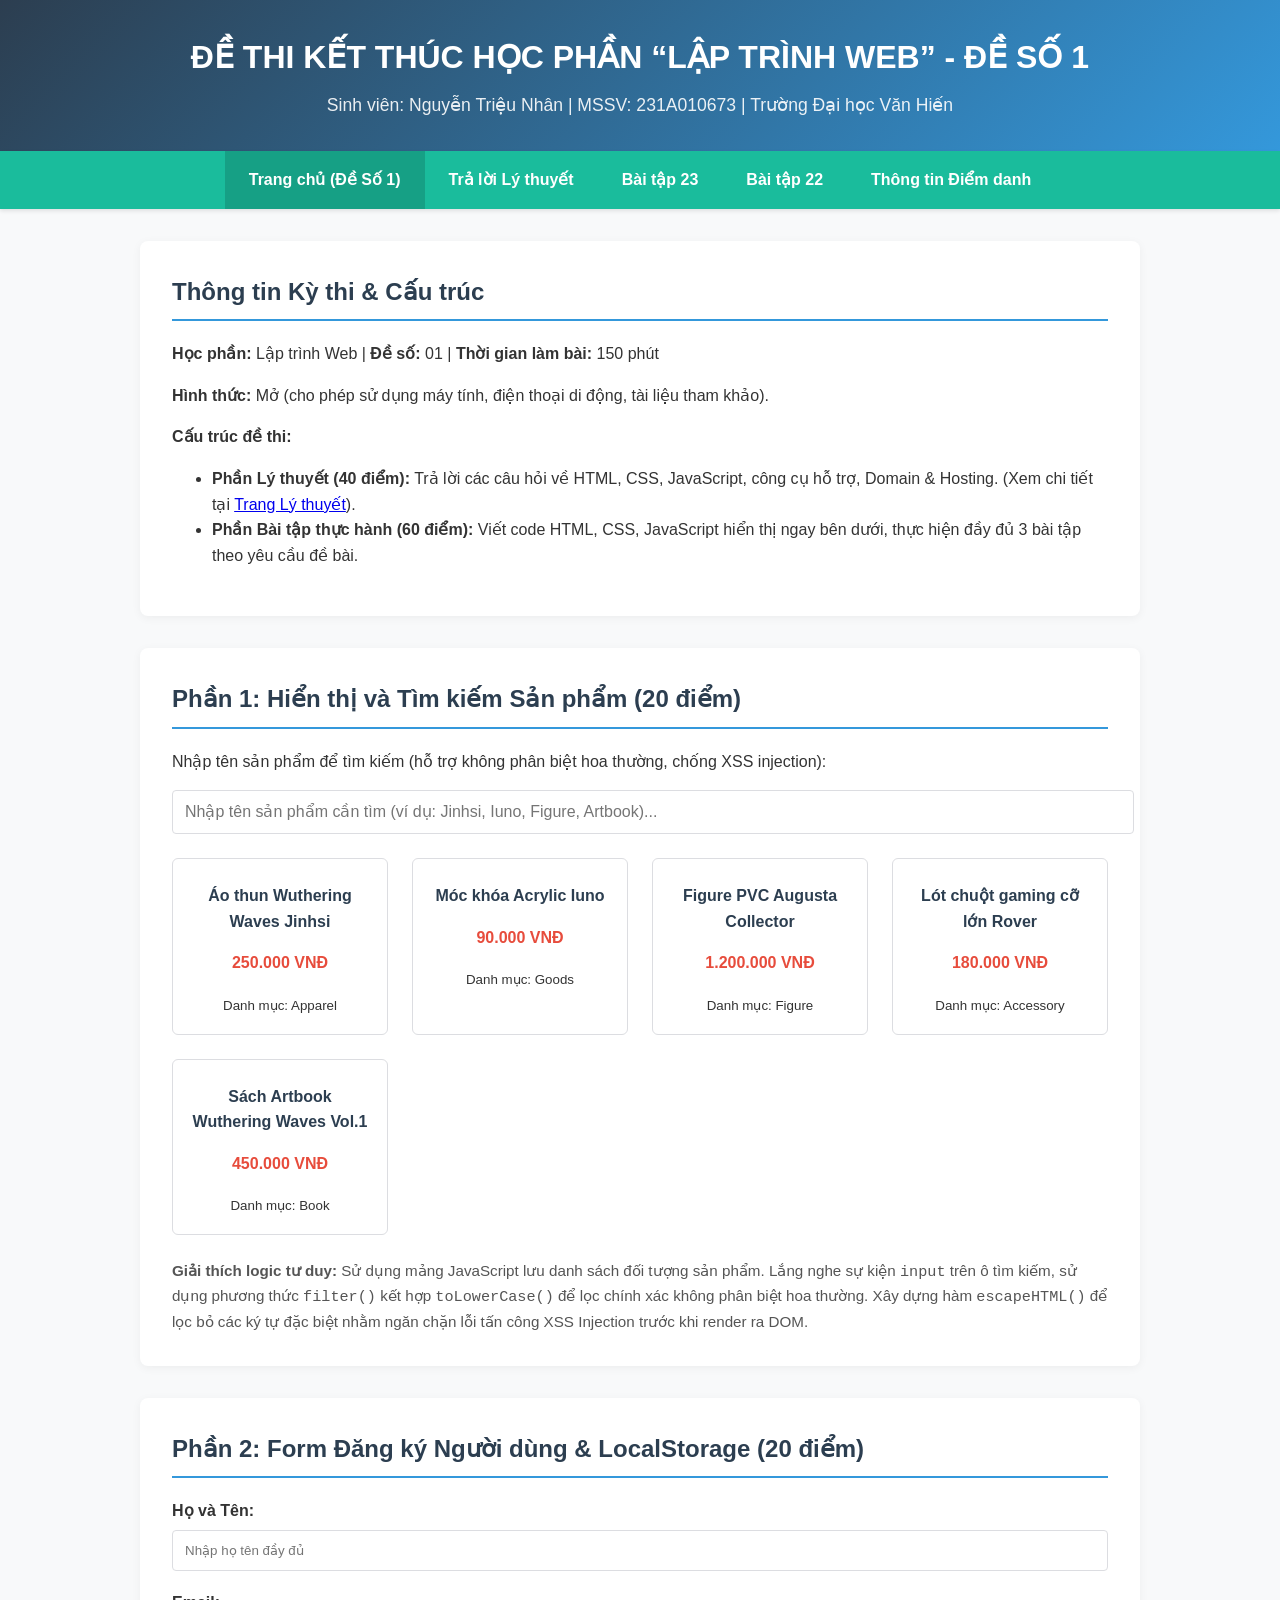
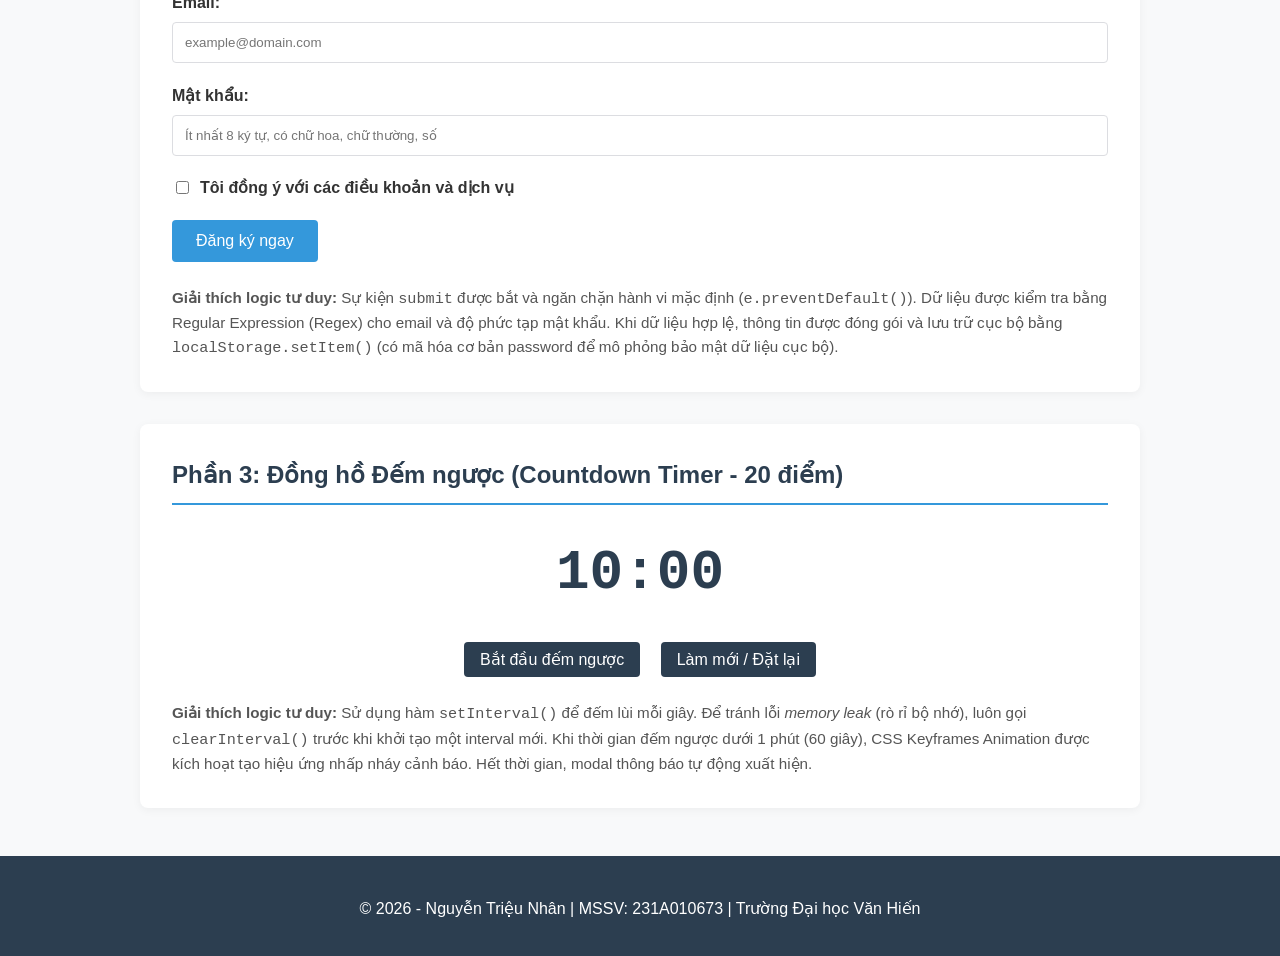
<file: index.html>
<!DOCTYPE html>
<html lang="vi">
<head>
    <meta charset="UTF-8">
    <meta name="viewport" content="width=device-width, initial-scale=1.0">
    <title>Đề thi Kết thúc Học phần Lập trình Web - Đề Số 1</title>
    <link rel="stylesheet" href="css/style.css">
</head>
<body>

    <header>
        <h1>ĐỀ THI KẾT THÚC HỌC PHẦN “LẬP TRÌNH WEB” - ĐỀ SỐ 1</h1>
        <p>Sinh viên: Nguyễn Triệu Nhân | MSSV: 231A010673 | Trường Đại học Văn Hiến</p>
    </header>

    <nav>
        <a href="index.html" class="active">Trang chủ (Đề Số 1)</a>
        <a href="about.html">Trả lời Lý thuyết</a>
        <a href="baitap23.html">Bài tập 23</a>
        <a href="baitap22.html">Bài tập 22</a>
        <a href="contact.html">Thông tin Điểm danh</a>
    </nav>

    <div class="container">
        
        <!-- Giới thiệu đề thi -->
        <div class="card">
            <h2>Thông tin Kỳ thi & Cấu trúc</h2>
            <p><strong>Học phần:</strong> Lập trình Web | <strong>Đề số:</strong> 01 | <strong>Thời gian làm bài:</strong> 150 phút</p>
            <p><strong>Hình thức:</strong> Mở (cho phép sử dụng máy tính, điện thoại di động, tài liệu tham khảo).</p>
            <p><strong>Cấu trúc đề thi:</strong></p>
            <ul>
                <li><strong>Phần Lý thuyết (40 điểm):</strong> Trả lời các câu hỏi về HTML, CSS, JavaScript, công cụ hỗ trợ, Domain & Hosting. (Xem chi tiết tại <a href="about.html">Trang Lý thuyết</a>).</li>
                <li><strong>Phần Bài tập thực hành (60 điểm):</strong> Viết code HTML, CSS, JavaScript hiển thị ngay bên dưới, thực hiện đầy đủ 3 bài tập theo yêu cầu đề bài.</li>
            </ul>
        </div>

        <!-- PHẦN THỰC HÀNH 1: TÌM KIẾM SẢN PHẨM -->
        <div class="card">
            <h2>Phần 1: Hiển thị và Tìm kiếm Sản phẩm (20 điểm)</h2>
            <p>Nhập tên sản phẩm để tìm kiếm (hỗ trợ không phân biệt hoa thường, chống XSS injection):</p>
            <input type="text" id="productSearch" class="search-box" placeholder="Nhập tên sản phẩm cần tìm (ví dụ: Jinhsi, Iuno, Figure, Artbook)...">
            
            <div id="productGrid" class="product-grid">
                <!-- Danh sách sản phẩm render bằng JS -->
            </div>
            
            <div style="margin-top: 1.5rem; font-size: 0.95rem; color: #555;">
                <strong>Giải thích logic tư duy:</strong> Sử dụng mảng JavaScript lưu danh sách đối tượng sản phẩm. Lắng nghe sự kiện <code>input</code> trên ô tìm kiếm, sử dụng phương thức <code>filter()</code> kết hợp <code>toLowerCase()</code> để lọc chính xác không phân biệt hoa thường. Xây dựng hàm <code>escapeHTML()</code> để lọc bỏ các ký tự đặc biệt nhằm ngăn chặn lỗi tấn công XSS Injection trước khi render ra DOM.
            </div>
        </div>

        <!-- PHẦN THỰC HÀNH 2: FORM ĐĂNG KÝ VÀ LOCALSTORAGE -->
        <div class="card">
            <h2>Phần 2: Form Đăng ký Người dùng & LocalStorage (20 điểm)</h2>
            <form id="registrationForm">
                <div class="form-group">
                    <label for="regName">Họ và Tên:</label>
                    <input type="text" id="regName" placeholder="Nhập họ tên đầy đủ">
                    <div id="errorName" class="form-error"></div>
                </div>

                <div class="form-group">
                    <label for="regEmail">Email:</label>
                    <input type="email" id="regEmail" placeholder="example@domain.com">
                    <div id="errorEmail" class="form-error"></div>
                </div>

                <div class="form-group">
                    <label for="regPassword">Mật khẩu:</label>
                    <input type="password" id="regPassword" placeholder="Ít nhất 8 ký tự, có chữ hoa, chữ thường, số">
                    <div id="errorPassword" class="form-error"></div>
                </div>

                <div class="form-group checkbox-group">
                    <input type="checkbox" id="regAgree">
                    <label for="regAgree" style="margin-bottom:0;">Tôi đồng ý với các điều khoản và dịch vụ</label>
                </div>
                <div id="errorAgree" class="form-error"></div>

                <button type="submit" class="btn-submit">Đăng ký ngay</button>
            </form>

            <div id="formAlert" class="success-alert" style="display: none;"></div>

            <div style="margin-top: 1.5rem; font-size: 0.95rem; color: #555;">
                <strong>Giải thích logic tư duy:</strong> Sự kiện <code>submit</code> được bắt và ngăn chặn hành vi mặc định (<code>e.preventDefault()</code>). Dữ liệu được kiểm tra bằng Regular Expression (Regex) cho email và độ phức tạp mật khẩu. Khi dữ liệu hợp lệ, thông tin được đóng gói và lưu trữ cục bộ bằng <code>localStorage.setItem()</code> (có mã hóa cơ bản password để mô phỏng bảo mật dữ liệu cục bộ).
            </div>
        </div>

        <!-- PHẦN THỰC HÀNH 3: ĐỒNG HỒ ĐẾM NGƯỢC -->
        <div class="card">
            <h2>Phần 3: Đồng hồ Đếm ngược (Countdown Timer - 20 điểm)</h2>
            <div id="timerDisplay" class="timer-display">10:00</div>
            <div class="timer-controls">
                <button id="startTimer">Bắt đầu đếm ngược</button>
                <button id="resetTimer">Làm mới / Đặt lại</button>
            </div>

            <div style="margin-top: 1.5rem; font-size: 0.95rem; color: #555;">
                <strong>Giải thích logic tư duy:</strong> Sử dụng hàm <code>setInterval()</code> để đếm lùi mỗi giây. Để tránh lỗi <em>memory leak</em> (rò rỉ bộ nhớ), luôn gọi <code>clearInterval()</code> trước khi khởi tạo một interval mới. Khi thời gian đếm ngược dưới 1 phút (60 giây), CSS Keyframes Animation được kích hoạt tạo hiệu ứng nhấp nháy cảnh báo. Hết thời gian, modal thông báo tự động xuất hiện.
            </div>
        </div>

    </div>

    <!-- Modal Thông báo Hết giờ -->
    <div id="timeoutModal" class="modal">
        <div class="modal-content">
            <h3>Hết giờ làm bài!</h3>
            <p>Thời gian đếm ngược 10 phút đã kết thúc.</p>
            <button id="closeModal">Đóng thông báo</button>
        </div>
    </div>

    <footer>
        <p>&copy; 2026 - Nguyễn Triệu Nhân | MSSV: 231A010673 | Trường Đại học Văn Hiến</p>
    </footer>

    <script src="js/script.js"></script>
</body>
</html>
</file>
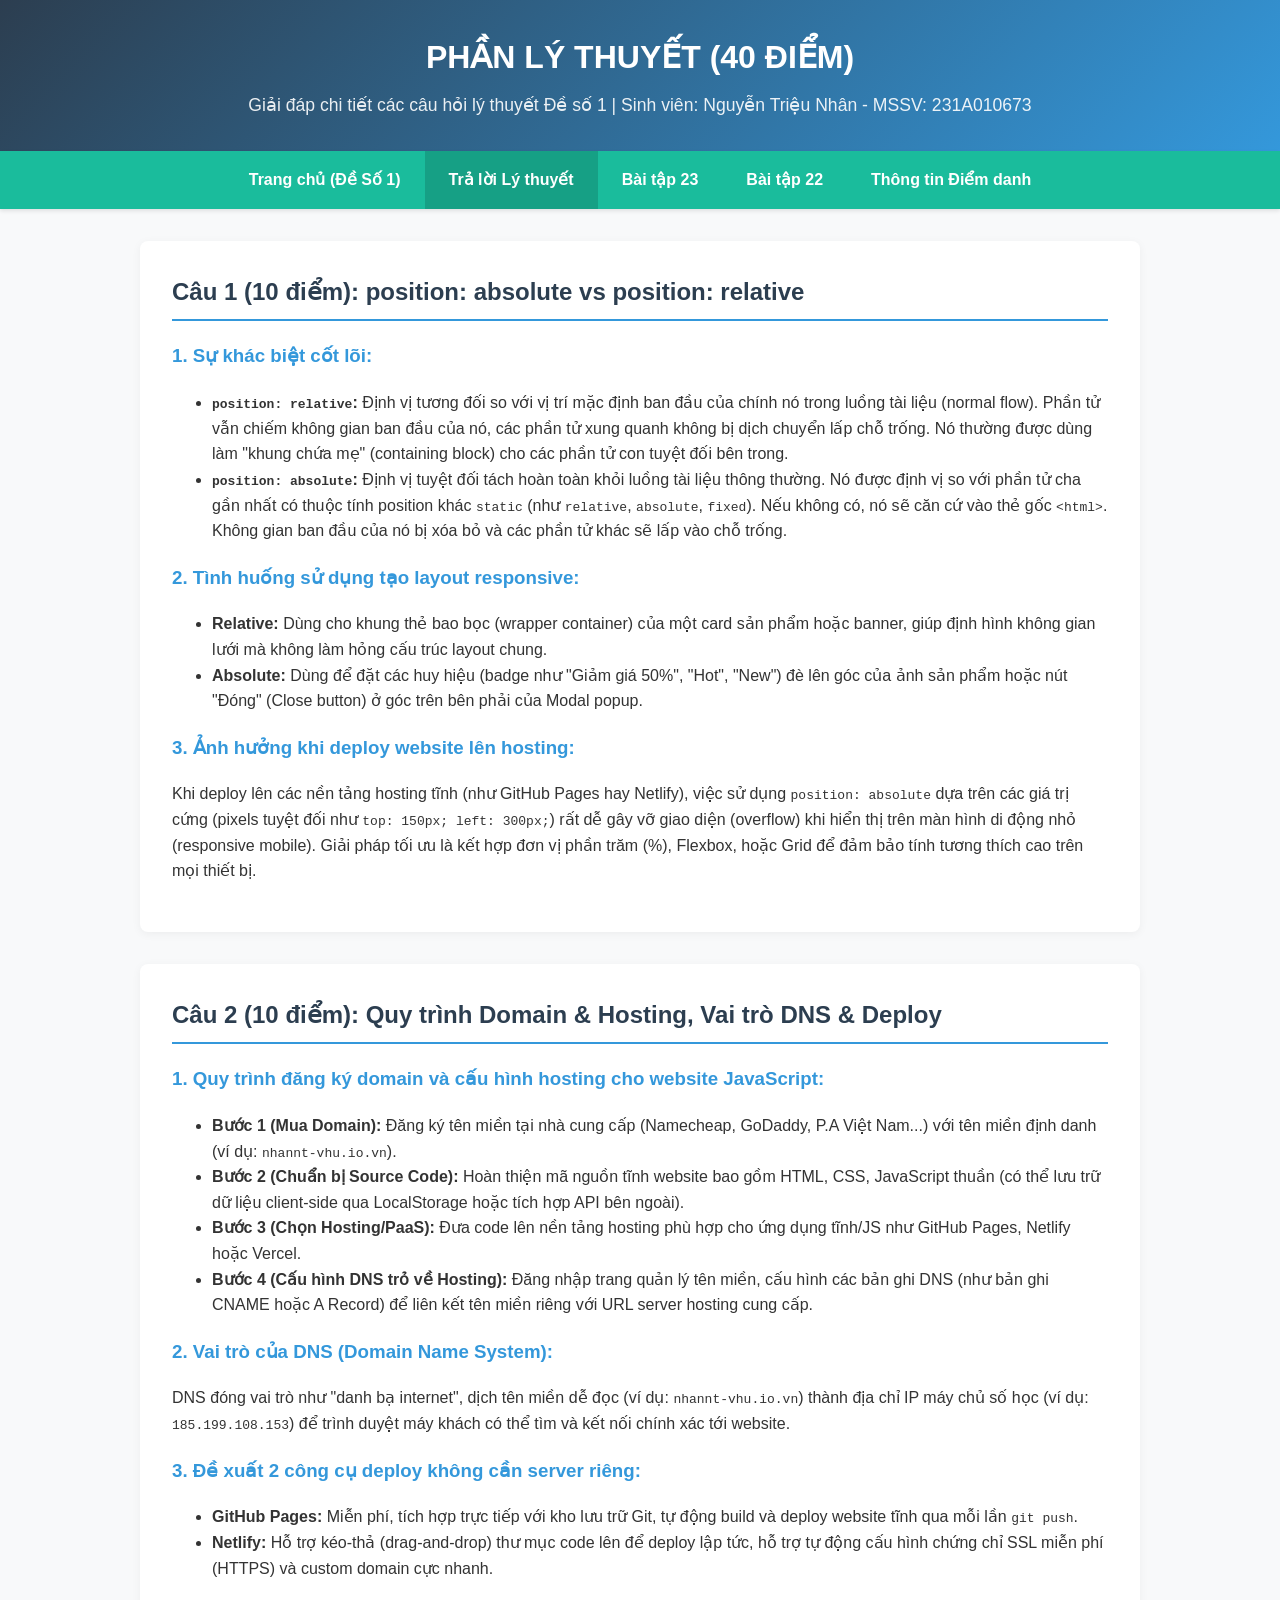
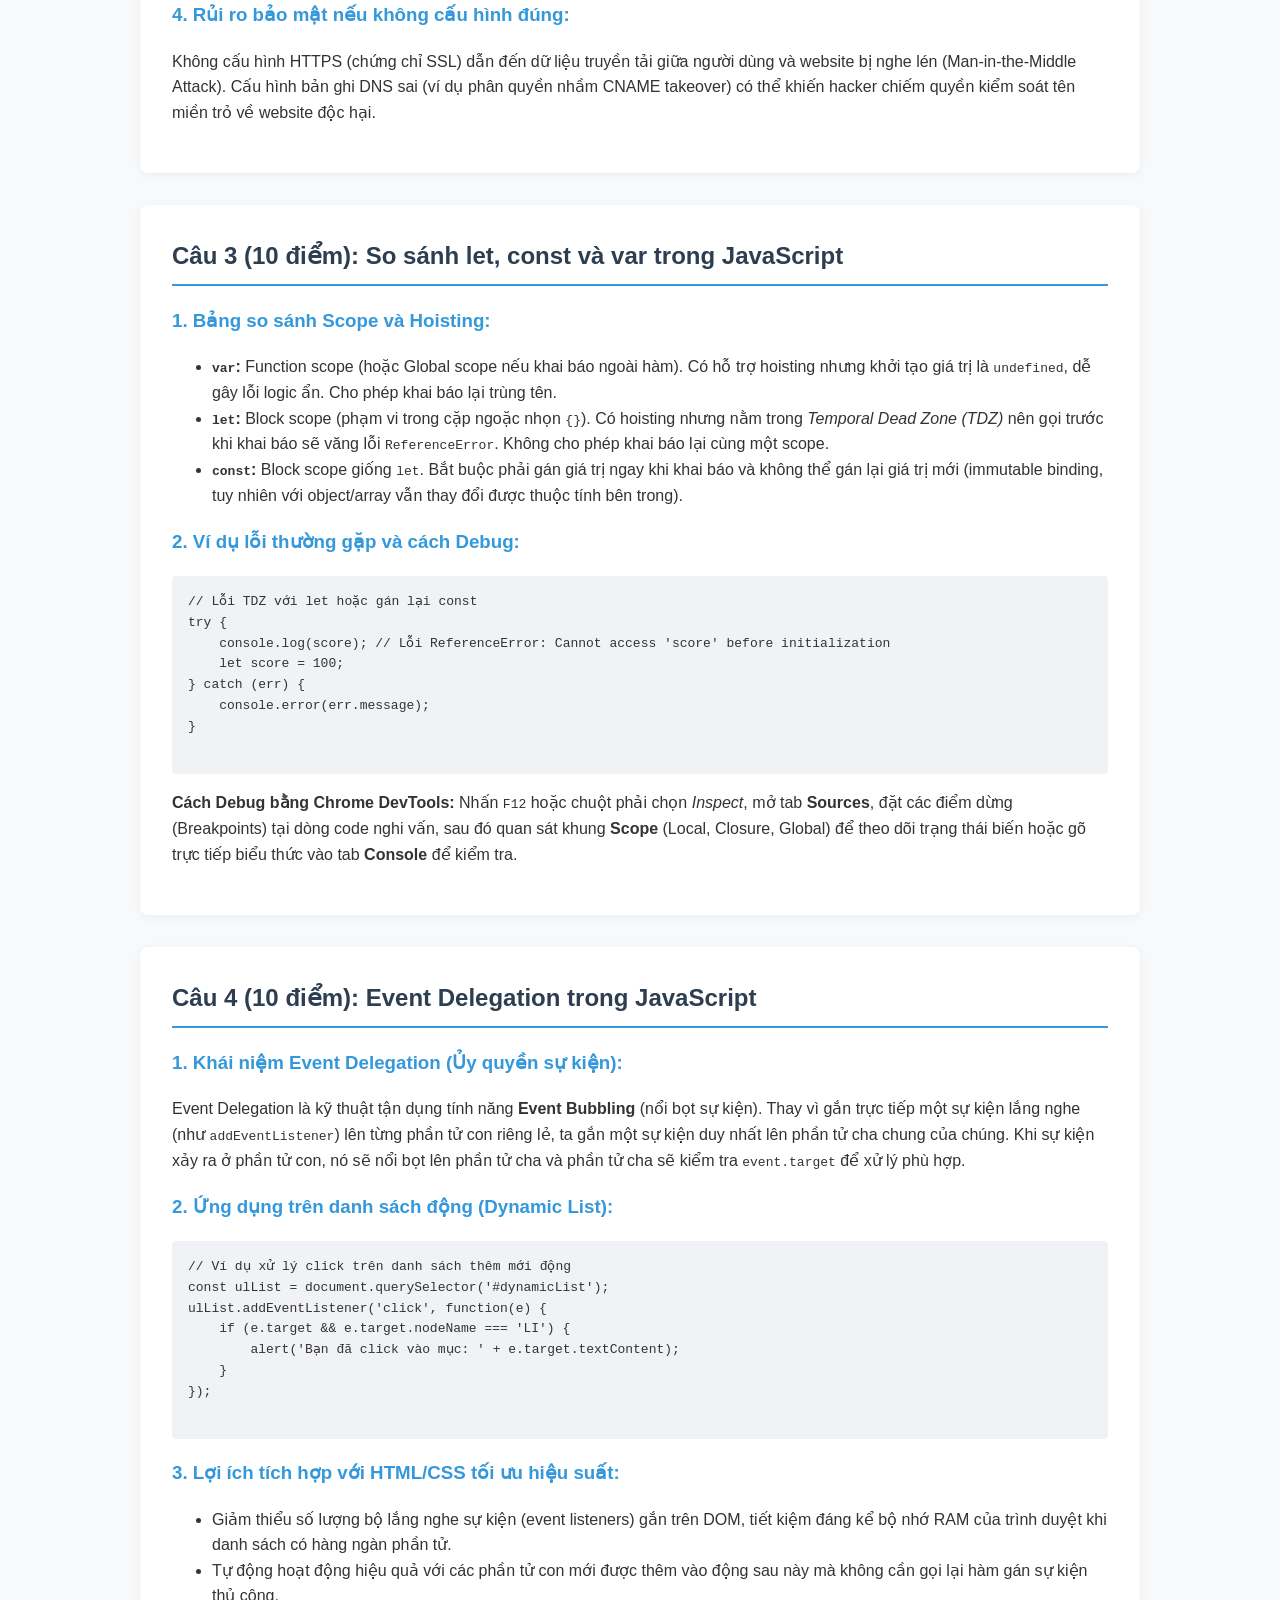
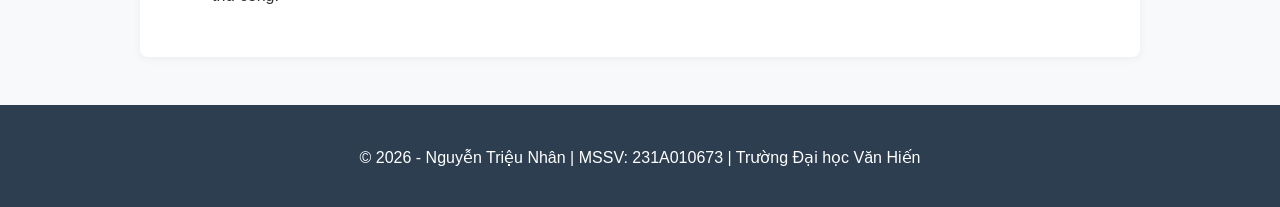
<file: about.html>
<!DOCTYPE html>
<html lang="vi">
<head>
    <meta charset="UTF-8">
    <meta name="viewport" content="width=device-width, initial-scale=1.0">
    <title>Phần Lý thuyết - Đề thi Kết thúc Học phần Lập trình Web</title>
    <link rel="stylesheet" href="css/style.css">
</head>
<body>

    <header>
        <h1>PHẦN LÝ THUYẾT (40 ĐIỂM)</h1>
        <p>Giải đáp chi tiết các câu hỏi lý thuyết Đề số 1 | Sinh viên: Nguyễn Triệu Nhân - MSSV: 231A010673</p>
    </header>

    <nav>
        <a href="index.html">Trang chủ (Đề Số 1)</a>
        <a href="about.html" class="active">Trả lời Lý thuyết</a>
        <a href="baitap23.html">Bài tập 23</a>
        <a href="baitap22.html">Bài tập 22</a>
        <a href="contact.html">Thông tin Điểm danh</a>
    </nav>

    <div class="container">
        
        <!-- Câu 1 -->
        <div class="card">
            <h2>Câu 1 (10 điểm): position: absolute vs position: relative</h2>
            <h3>1. Sự khác biệt cốt lõi:</h3>
            <ul>
                <li><strong><code>position: relative</code>:</strong> Định vị tương đối so với vị trí mặc định ban đầu của chính nó trong luồng tài liệu (normal flow). Phần tử vẫn chiếm không gian ban đầu của nó, các phần tử xung quanh không bị dịch chuyển lấp chỗ trống. Nó thường được dùng làm "khung chứa mẹ" (containing block) cho các phần tử con tuyệt đối bên trong.</li>
                <li><strong><code>position: absolute</code>:</strong> Định vị tuyệt đối tách hoàn toàn khỏi luồng tài liệu thông thường. Nó được định vị so với phần tử cha gần nhất có thuộc tính position khác <code>static</code> (như <code>relative</code>, <code>absolute</code>, <code>fixed</code>). Nếu không có, nó sẽ căn cứ vào thẻ gốc <code>&lt;html&gt;</code>. Không gian ban đầu của nó bị xóa bỏ và các phần tử khác sẽ lấp vào chỗ trống.</li>
            </ul>

            <h3>2. Tình huống sử dụng tạo layout responsive:</h3>
            <ul>
                <li><strong>Relative:</strong> Dùng cho khung thẻ bao bọc (wrapper container) của một card sản phẩm hoặc banner, giúp định hình không gian lưới mà không làm hỏng cấu trúc layout chung.</li>
                <li><strong>Absolute:</strong> Dùng để đặt các huy hiệu (badge như "Giảm giá 50%", "Hot", "New") đè lên góc của ảnh sản phẩm hoặc nút "Đóng" (Close button) ở góc trên bên phải của Modal popup.</li>
            </ul>

            <h3>3. Ảnh hưởng khi deploy website lên hosting:</h3>
            <p>Khi deploy lên các nền tảng hosting tĩnh (như GitHub Pages hay Netlify), việc sử dụng <code>position: absolute</code> dựa trên các giá trị cứng (pixels tuyệt đối như <code>top: 150px; left: 300px;</code>) rất dễ gây vỡ giao diện (overflow) khi hiển thị trên màn hình di động nhỏ (responsive mobile). Giải pháp tối ưu là kết hợp đơn vị phần trăm (%), Flexbox, hoặc Grid để đảm bảo tính tương thích cao trên mọi thiết bị.</p>
        </div>

        <!-- Câu 2 -->
        <div class="card">
            <h2>Câu 2 (10 điểm): Quy trình Domain & Hosting, Vai trò DNS & Deploy</h2>
            <h3>1. Quy trình đăng ký domain và cấu hình hosting cho website JavaScript:</h3>
            <ul>
                <li><strong>Bước 1 (Mua Domain):</strong> Đăng ký tên miền tại nhà cung cấp (Namecheap, GoDaddy, P.A Việt Nam...) với tên miền định danh (ví dụ: <code>nhannt-vhu.io.vn</code>).</li>
                <li><strong>Bước 2 (Chuẩn bị Source Code):</strong> Hoàn thiện mã nguồn tĩnh website bao gồm HTML, CSS, JavaScript thuần (có thể lưu trữ dữ liệu client-side qua LocalStorage hoặc tích hợp API bên ngoài).</li>
                <li><strong>Bước 3 (Chọn Hosting/PaaS):</strong> Đưa code lên nền tảng hosting phù hợp cho ứng dụng tĩnh/JS như GitHub Pages, Netlify hoặc Vercel.</li>
                <li><strong>Bước 4 (Cấu hình DNS trỏ về Hosting):</strong> Đăng nhập trang quản lý tên miền, cấu hình các bản ghi DNS (như bản ghi CNAME hoặc A Record) để liên kết tên miền riêng với URL server hosting cung cấp.</li>
            </ul>

            <h3>2. Vai trò của DNS (Domain Name System):</h3>
            <p>DNS đóng vai trò như "danh bạ internet", dịch tên miền dễ đọc (ví dụ: <code>nhannt-vhu.io.vn</code>) thành địa chỉ IP máy chủ số học (ví dụ: <code>185.199.108.153</code>) để trình duyệt máy khách có thể tìm và kết nối chính xác tới website.</p>

            <h3>3. Đề xuất 2 công cụ deploy không cần server riêng:</h3>
            <ul>
                <li><strong>GitHub Pages:</strong> Miễn phí, tích hợp trực tiếp với kho lưu trữ Git, tự động build và deploy website tĩnh qua mỗi lần <code>git push</code>.</li>
                <li><strong>Netlify:</strong> Hỗ trợ kéo-thả (drag-and-drop) thư mục code lên để deploy lập tức, hỗ trợ tự động cấu hình chứng chỉ SSL miễn phí (HTTPS) và custom domain cực nhanh.</li>
            </ul>

            <h3>4. Rủi ro bảo mật nếu không cấu hình đúng:</h3>
            <p>Không cấu hình HTTPS (chứng chỉ SSL) dẫn đến dữ liệu truyền tải giữa người dùng và website bị nghe lén (Man-in-the-Middle Attack). Cấu hình bản ghi DNS sai (ví dụ phân quyền nhầm CNAME takeover) có thể khiến hacker chiếm quyền kiểm soát tên miền trỏ về website độc hại.</p>
        </div>

        <!-- Câu 3 -->
        <div class="card">
            <h2>Câu 3 (10 điểm): So sánh let, const và var trong JavaScript</h2>
            <h3>1. Bảng so sánh Scope và Hoisting:</h3>
            <ul>
                <li><strong><code>var</code>:</strong> Function scope (hoặc Global scope nếu khai báo ngoài hàm). Có hỗ trợ hoisting nhưng khởi tạo giá trị là <code>undefined</code>, dễ gây lỗi logic ẩn. Cho phép khai báo lại trùng tên.</li>
                <li><strong><code>let</code>:</strong> Block scope (phạm vi trong cặp ngoặc nhọn <code>{}</code>). Có hoisting nhưng nằm trong <em>Temporal Dead Zone (TDZ)</em> nên gọi trước khi khai báo sẽ văng lỗi <code>ReferenceError</code>. Không cho phép khai báo lại cùng một scope.</li>
                <li><strong><code>const</code>:</strong> Block scope giống <code>let</code>. Bắt buộc phải gán giá trị ngay khi khai báo và không thể gán lại giá trị mới (immutable binding, tuy nhiên với object/array vẫn thay đổi được thuộc tính bên trong).</li>
            </ul>

            <h3>2. Ví dụ lỗi thường gặp và cách Debug:</h3>
            <pre style="background: #f1f2f6; padding: 1rem; border-radius: 4px; overflow-x: auto;">
// Lỗi TDZ với let hoặc gán lại const
try {
    console.log(score); // Lỗi ReferenceError: Cannot access 'score' before initialization
    let score = 100;
} catch (err) {
    console.error(err.message);
}
            </pre>
            <p><strong>Cách Debug bằng Chrome DevTools:</strong> Nhấn <code>F12</code> hoặc chuột phải chọn <em>Inspect</em>, mở tab <strong>Sources</strong>, đặt các điểm dừng (Breakpoints) tại dòng code nghi vấn, sau đó quan sát khung <strong>Scope</strong> (Local, Closure, Global) để theo dõi trạng thái biến hoặc gõ trực tiếp biểu thức vào tab <strong>Console</strong> để kiểm tra.</p>
        </div>

        <!-- Câu 4 -->
        <div class="card">
            <h2>Câu 4 (10 điểm): Event Delegation trong JavaScript</h2>
            <h3>1. Khái niệm Event Delegation (Ủy quyền sự kiện):</h3>
            <p>Event Delegation là kỹ thuật tận dụng tính năng <strong>Event Bubbling</strong> (nổi bọt sự kiện). Thay vì gắn trực tiếp một sự kiện lắng nghe (như <code>addEventListener</code>) lên từng phần tử con riêng lẻ, ta gắn một sự kiện duy nhất lên phần tử cha chung của chúng. Khi sự kiện xảy ra ở phần tử con, nó sẽ nổi bọt lên phần tử cha và phần tử cha sẽ kiểm tra <code>event.target</code> để xử lý phù hợp.</p>

            <h3>2. Ứng dụng trên danh sách động (Dynamic List):</h3>
            <pre style="background: #f1f2f6; padding: 1rem; border-radius: 4px; overflow-x: auto;">
// Ví dụ xử lý click trên danh sách thêm mới động
const ulList = document.querySelector('#dynamicList');
ulList.addEventListener('click', function(e) {
    if (e.target && e.target.nodeName === 'LI') {
        alert('Bạn đã click vào mục: ' + e.target.textContent);
    }
});
            </pre>

            <h3>3. Lợi ích tích hợp với HTML/CSS tối ưu hiệu suất:</h3>
            <ul>
                <li>Giảm thiểu số lượng bộ lắng nghe sự kiện (event listeners) gắn trên DOM, tiết kiệm đáng kể bộ nhớ RAM của trình duyệt khi danh sách có hàng ngàn phần tử.</li>
                <li>Tự động hoạt động hiệu quả với các phần tử con mới được thêm vào động sau này mà không cần gọi lại hàm gán sự kiện thủ công.</li>
            </ul>
        </div>

    </div>

    <footer>
        <p>&copy; 2026 - Nguyễn Triệu Nhân | MSSV: 231A010673 | Trường Đại học Văn Hiến</p>
    </footer>

</body>
</html>
</file>
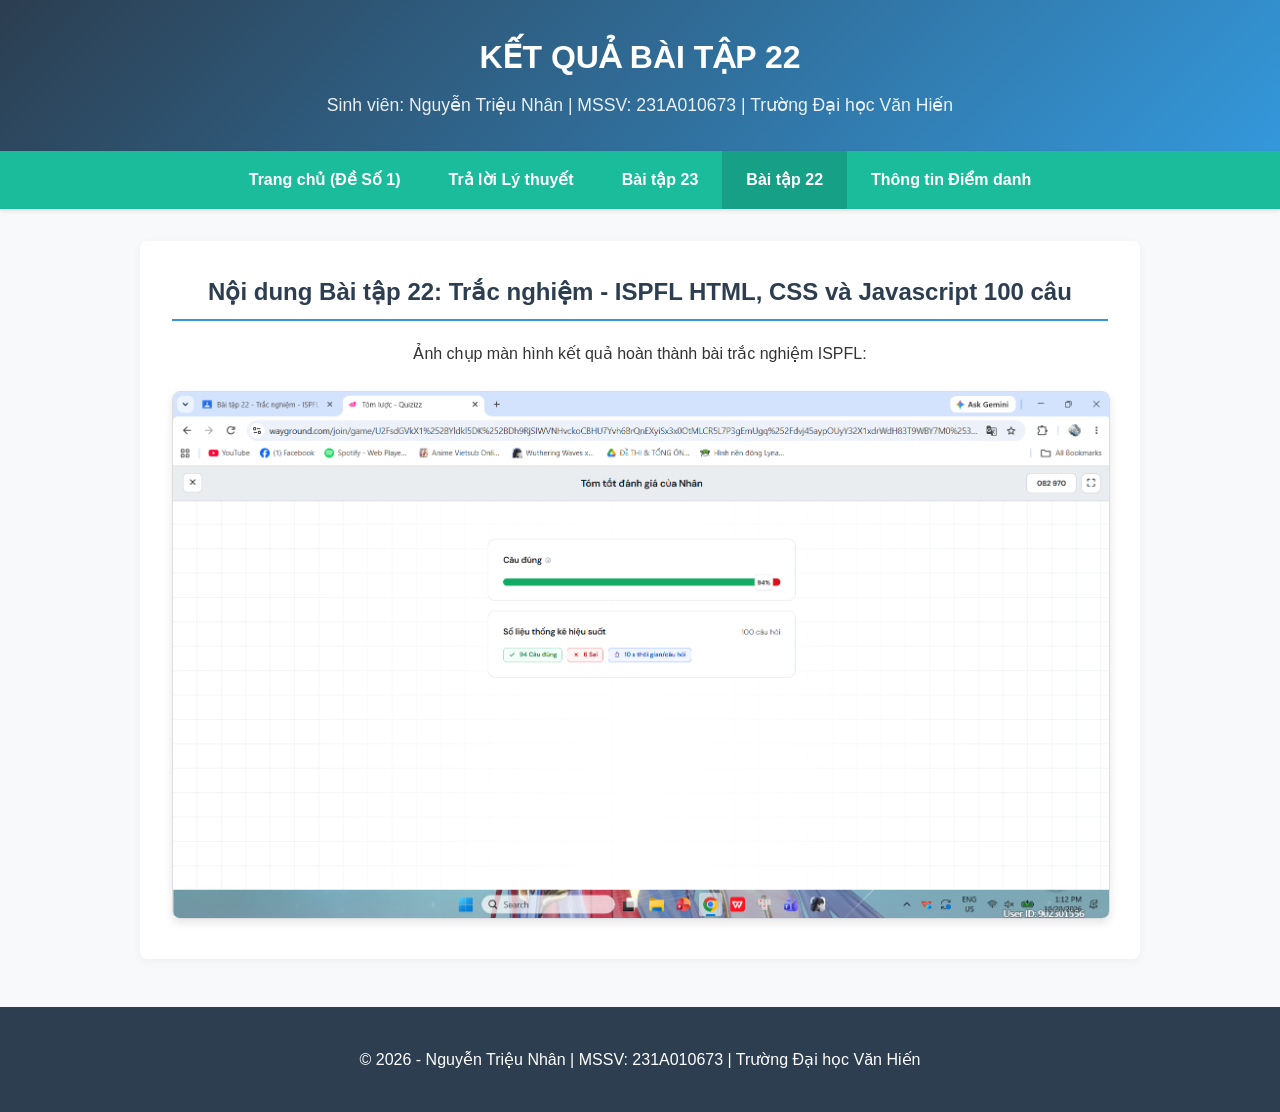
<file: baitap22.html>
<!DOCTYPE html>
<html lang="vi">
<head>
    <meta charset="UTF-8">
    <meta name="viewport" content="width=device-width, initial-scale=1.0">
    <title>Bài tập 22 - Lập trình Web</title>
    <link rel="stylesheet" href="css/style.css">
</head>
<body>
    <header>
        <h1>KẾT QUẢ BÀI TẬP 22</h1>
        <p>Sinh viên: Nguyễn Triệu Nhân | MSSV: 231A010673 | Trường Đại học Văn Hiến</p>
    </header>
    <nav>
        <a href="index.html">Trang chủ (Đề Số 1)</a>
        <a href="about.html">Trả lời Lý thuyết</a>
        <a href="baitap23.html">Bài tập 23</a>
        <a href="baitap22.html" class="active">Bài tập 22</a>
        <a href="contact.html">Thông tin Điểm danh</a>
    </nav>
    <div class="container">
        <div class="card" style="text-align: center;">
            <h2>Nội dung Bài tập 22: Trắc nghiệm - ISPFL HTML, CSS và Javascript 100 câu</h2>
            <p>Ảnh chụp màn hình kết quả hoàn thành bài trắc nghiệm ISPFL:</p>
            <div style="margin-top: 1.5rem;">
                <!-- Đảm bảo tên file ảnh trong thư mục images/ khớp với thuộc tính src bên dưới -->
                <img src="images/NguyenTrieuNhan.png" alt="Kết quả Bài tập 22" style="max-width: 100%; height: auto; border: 1px solid #dcdde1; border-radius: 8px; box-shadow: 0 4px 8px rgba(0,0,0,0.1);">
            </div>
        </div>
    </div>
    <footer>
        <p>&copy; 2026 - Nguyễn Triệu Nhân | MSSV: 231A010673 | Trường Đại học Văn Hiến</p>
    </footer>
</body>
</html>
</file>
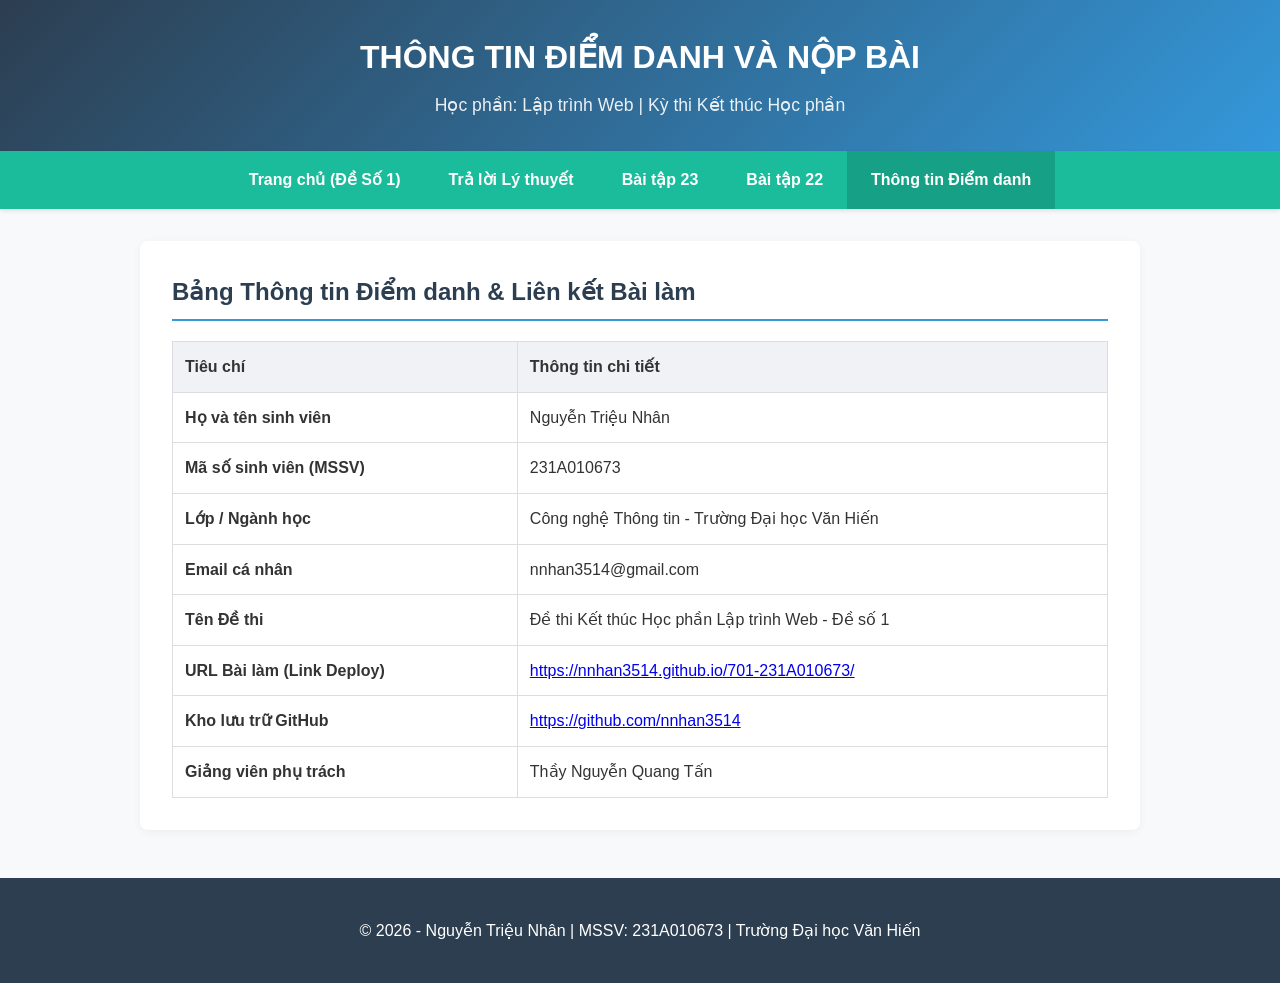
<file: contact.html>
<!DOCTYPE html>
<html lang="vi">
<head>
    <meta charset="UTF-8">
    <meta name="viewport" content="width=device-width, initial-scale=1.0">
    <title>Thông tin Điểm danh - Lập trình Web</title>
    <link rel="stylesheet" href="css/style.css">
</head>
<body>
    <header>
        <h1>THÔNG TIN ĐIỂM DANH VÀ NỘP BÀI</h1>
        <p>Học phần: Lập trình Web | Kỳ thi Kết thúc Học phần</p>
    </header>
    <nav>
        <a href="index.html">Trang chủ (Đề Số 1)</a>
        <a href="about.html">Trả lời Lý thuyết</a>
        <a href="baitap23.html">Bài tập 23</a>
        <a href="baitap22.html">Bài tập 22</a>
        <a href="contact.html" class="active">Thông tin Điểm danh</a>
    </nav>
    <div class="container">
        <div class="card">
            <h2>Bảng Thông tin Điểm danh & Liên kết Bài làm</h2>
            <table style="width: 100%; border-collapse: collapse; margin-top: 1rem;">
                <tr style="background: #f1f2f6;">
                    <th style="border: 1px solid #dcdde1; padding: 0.75rem; text-align: left;">Tiêu chí</th>
                    <th style="border: 1px solid #dcdde1; padding: 0.75rem; text-align: left;">Thông tin chi tiết</th>
                </tr>
                <tr>
                    <td style="border: 1px solid #dcdde1; padding: 0.75rem;"><strong>Họ và tên sinh viên</strong></td>
                    <td style="border: 1px solid #dcdde1; padding: 0.75rem;">Nguyễn Triệu Nhân</td>
                </tr>
                <tr>
                    <td style="border: 1px solid #dcdde1; padding: 0.75rem;"><strong>Mã số sinh viên (MSSV)</strong></td>
                    <td style="border: 1px solid #dcdde1; padding: 0.75rem;">231A010673</td>
                </tr>
                <tr>
                    <td style="border: 1px solid #dcdde1; padding: 0.75rem;"><strong>Lớp / Ngành học</strong></td>
                    <td style="border: 1px solid #dcdde1; padding: 0.75rem;">Công nghệ Thông tin - Trường Đại học Văn Hiến</td>
                </tr>
                <tr>
                    <td style="border: 1px solid #dcdde1; padding: 0.75rem;"><strong>Email cá nhân</strong></td>
                    <td style="border: 1px solid #dcdde1; padding: 0.75rem;">nnhan3514@gmail.com</td>
                </tr>
                <tr>
                    <td style="border: 1px solid #dcdde1; padding: 0.75rem;"><strong>Tên Đề thi</strong></td>
                    <td style="border: 1px solid #dcdde1; padding: 0.75rem;">Đề thi Kết thúc Học phần Lập trình Web - Đề số 1</td>
                </tr>
                <tr>
                    <td style="border: 1px solid #dcdde1; padding: 0.75rem;"><strong>URL Bài làm (Link Deploy)</strong></td>
                    <td style="border: 1px solid #dcdde1; padding: 0.75rem;"><a href="https://nnhan3514.github.io/701-231A010673/" target="_blank">https://nnhan3514.github.io/701-231A010673/</a></td>
                </tr>
                <tr>
                    <td style="border: 1px solid #dcdde1; padding: 0.75rem;"><strong>Kho lưu trữ GitHub</strong></td>
                    <td style="border: 1px solid #dcdde1; padding: 0.75rem;"><a href="https://github.com/nnhan3514-jpg/minigame-bt36" target="_blank">https://github.com/nnhan3514</a></td>
                </tr>

                <tr>
                    <td style="border: 1px solid #dcdde1; padding: 0.75rem;"><strong>Giảng viên phụ trách</strong></td>
                    <td style="border: 1px solid #dcdde1; padding: 0.75rem;">Thầy Nguyễn Quang Tấn</td>
                </tr>
            </table>
        </div>
    </div>
    <footer>
        <p>&copy; 2026 - Nguyễn Triệu Nhân | MSSV: 231A010673 | Trường Đại học Văn Hiến</p>
    </footer>
</body>
</html>
</file>
<file: css/style.css>
/* Tổng quan trang web Đề thi Lập trình Web */
:root {
    --primary-color: #2c3e50;
    --secondary-color: #3498db;
    --accent-color: #e74c3c;
    --bg-color: #f8f9fa;
    --card-bg: #ffffff;
    --text-color: #333333;
    --border-color: #dcdde1;
}

body {
    font-family: 'Segoe UI', Tahoma, Geneva, Verdana, sans-serif;
    background-color: var(--bg-color);
    color: var(--text-color);
    margin: 0;
    padding: 0;
    line-height: 1.6;
}

header {
    background: linear-gradient(135deg, var(--primary-color), var(--secondary-color));
    color: white;
    padding: 2rem 1rem;
    text-align: center;
    box-shadow: 0 4px 6px rgba(0,0,0,0.1);
}

header h1 {
    margin: 0 0 0.5rem 0;
    font-size: 2rem;
}

header p {
    margin: 0;
    font-size: 1.1rem;
    opacity: 0.9;
}

nav {
    background-color: #1abc9c;
    display: flex;
    justify-content: center;
    flex-wrap: wrap;
    box-shadow: 0 2px 4px rgba(0,0,0,0.1);
    position: sticky;
    top: 0;
    z-index: 1000;
}

nav a {
    color: white;
    padding: 1rem 1.5rem;
    text-decoration: none;
    font-weight: 600;
    transition: background 0.3s;
}

nav a:hover, nav a.active {
    background-color: #16a085;
}

.container {
    max-width: 1000px;
    margin: 2rem auto;
    padding: 0 1rem;
}

.card {
    background: var(--card-bg);
    border-radius: 8px;
    padding: 2rem;
    margin-bottom: 2rem;
    box-shadow: 0 2px 10px rgba(0,0,0,0.05);
}

h2 {
    color: var(--primary-color);
    border-bottom: 2px solid var(--secondary-color);
    padding-bottom: 0.5rem;
    margin-top: 0;
}

h3 {
    color: var(--secondary-color);
}

/* Products Section (Practical Part 1) */
.search-box {
    width: 100%;
    padding: 0.75rem;
    font-size: 1rem;
    border: 1px solid var(--border-color);
    border-radius: 4px;
    margin-bottom: 1.5rem;
}

.product-grid {
    display: grid;
    grid-template-columns: repeat(auto-fill, minmax(180px, 1fr));
    gap: 1.5rem;
}

.product-card {
    border: 1px solid var(--border-color);
    border-radius: 6px;
    padding: 1rem;
    background: #fff;
    text-align: center;
    transition: transform 0.2s, box-shadow 0.2s;
}

.product-card:hover {
    transform: translateY(-5px);
    box-shadow: 0 4px 12px rgba(0,0,0,0.1);
}

.product-card h4 {
    margin: 0.5rem 0;
    color: var(--primary-color);
}

.product-card .price {
    color: var(--accent-color);
    font-weight: bold;
}

.error-msg {
    color: var(--accent-color);
    font-style: italic;
    text-align: center;
    grid-column: 1 / -1;
}

/* Form Section (Practical Part 2) */
.form-group {
    margin-bottom: 1.2rem;
}

.form-group label {
    display: block;
    margin-bottom: 0.4rem;
    font-weight: 600;
}

.form-group input[type="text"],
.form-group input[type="email"],
.form-group input[type="password"] {
    width: 100%;
    padding: 0.75rem;
    border: 1px solid var(--border-color);
    border-radius: 4px;
    box-sizing: border-box;
}

.form-group.checkbox-group {
    display: flex;
    align-items: center;
    gap: 0.5rem;
}

.form-group.checkbox-group input {
    width: auto;
}

button.btn-submit {
    background-color: var(--secondary-color);
    color: white;
    border: none;
    padding: 0.75rem 1.5rem;
    font-size: 1rem;
    border-radius: 4px;
    cursor: pointer;
    transition: background 0.3s;
}

button.btn-submit:hover {
    background-color: #2980b9;
}

.success-alert {
    background-color: #d4edda;
    color: #155724;
    padding: 1rem;
    border-radius: 4px;
    margin-top: 1rem;
    border: 1px solid #c3e6cb;
}

.form-error {
    color: var(--accent-color);
    font-size: 0.85rem;
    margin-top: 0.2rem;
}

/* Countdown Timer (Practical Part 3) */
.timer-display {
    font-size: 3.5rem;
    font-weight: bold;
    text-align: center;
    color: var(--primary-color);
    font-family: monospace;
    margin: 1.5rem 0;
}

.timer-controls {
    text-align: center;
}

.timer-controls button {
    padding: 0.5rem 1rem;
    margin: 0 0.5rem;
    font-size: 1rem;
    cursor: pointer;
    border: none;
    border-radius: 4px;
    background-color: var(--primary-color);
    color: white;
}

.timer-controls button:hover {
    background-color: #34495e;
}

@keyframes pulse {
    0% { transform: scale(1); color: var(--accent-color); }
    50% { transform: scale(1.08); color: #c0392b; }
    100% { transform: scale(1); color: var(--accent-color); }
}

.warning-animation {
    animation: pulse 1s infinite;
}

/* Modal */
.modal {
    display: none;
    position: fixed;
    z-index: 2000;
    left: 0;
    top: 0;
    width: 100%;
    height: 100%;
    background-color: rgba(0,0,0,0.5);
    justify-content: center;
    align-items: center;
}

.modal-content {
    background: white;
    padding: 2rem;
    border-radius: 8px;
    text-align: center;
    max-width: 400px;
    width: 90%;
}

.modal-content h3 {
    color: var(--accent-color);
    margin-top: 0;
}

.modal-content button {
    background-color: var(--secondary-color);
    color: white;
    border: none;
    padding: 0.5rem 1rem;
    border-radius: 4px;
    cursor: pointer;
    margin-top: 1rem;
}

footer {
    text-align: center;
    padding: 1.5rem;
    background-color: var(--primary-color);
    color: white;
    margin-top: 3rem;
}
</file>
